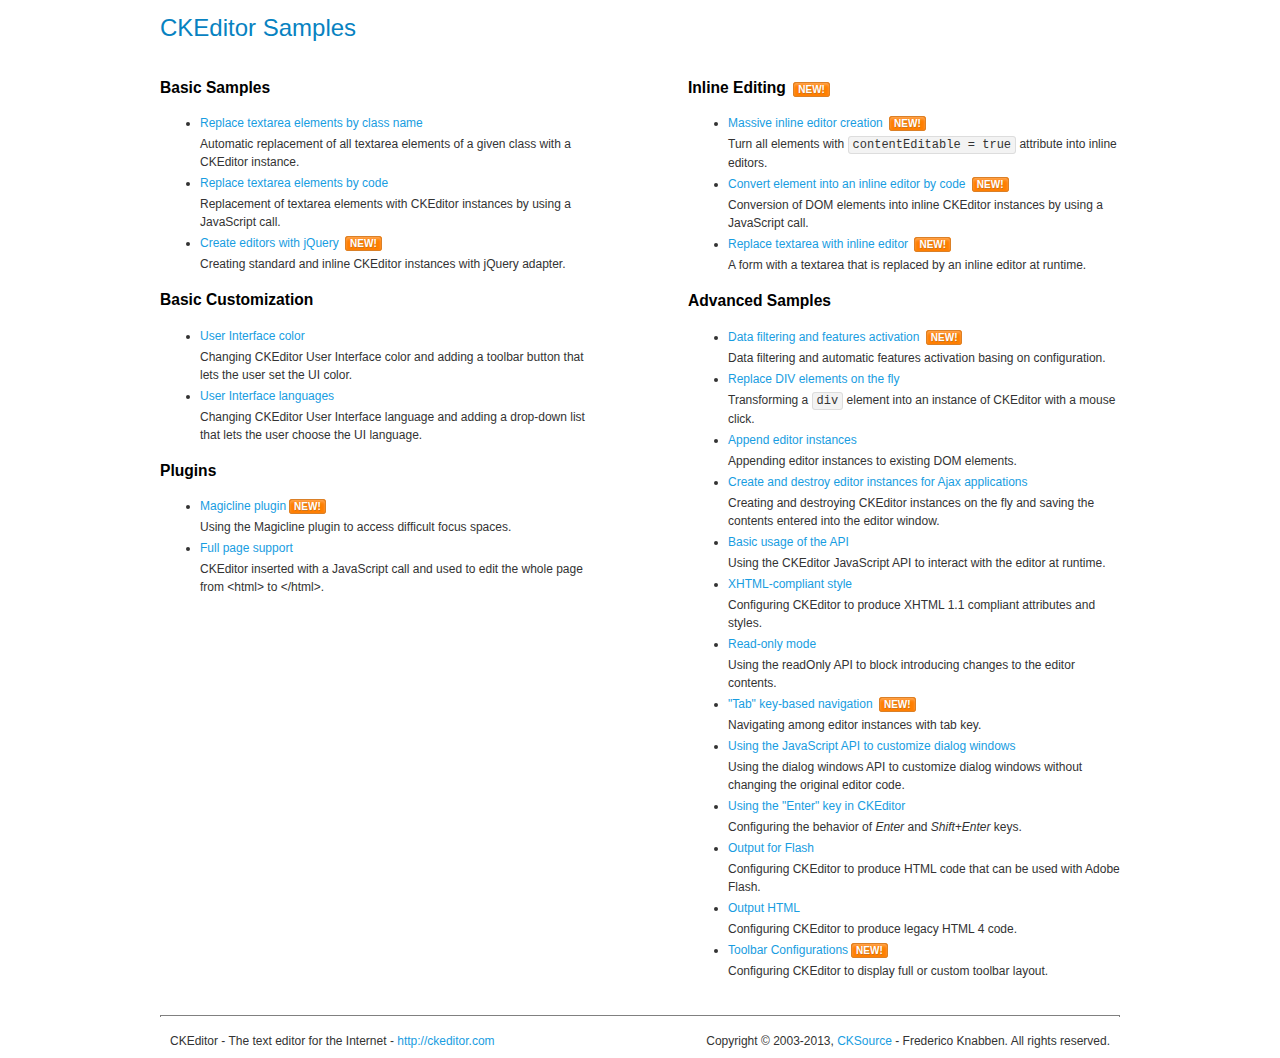
<file: assets/ckeditor/samples/index.html>
<!DOCTYPE html>
<!--
Copyright (c) 2003-2013, CKSource - Frederico Knabben. All rights reserved.
For licensing, see LICENSE.md or http://ckeditor.com/license
-->
<html>
<head>
	<title>CKEditor Samples</title>
	<meta charset="utf-8">
	<link rel="stylesheet" href="sample.css">
</head>
<body>
	<h1 class="samples">
		CKEditor Samples
	</h1>
	<div class="twoColumns">
		<div class="twoColumnsLeft">
			<h2 class="samples">
				Basic Samples
			</h2>
			<dl class="samples">
				<dt><a class="samples" href="replacebyclass.html">Replace textarea elements by class name</a></dt>
				<dd>Automatic replacement of all textarea elements of a given class with a CKEditor instance.</dd>

				<dt><a class="samples" href="replacebycode.html">Replace textarea elements by code</a></dt>
				<dd>Replacement of textarea elements with CKEditor instances by using a JavaScript call.</dd>

				<dt><a class="samples" href="jquery.html">Create editors with jQuery</a> <span class="new">New!</span></dt>
				<dd>Creating standard and inline CKEditor instances with jQuery adapter.</dd>
			</dl>

			<h2 class="samples">
				Basic Customization
			</h2>
			<dl class="samples">
				<dt><a class="samples" href="uicolor.html">User Interface color</a></dt>
				<dd>Changing CKEditor User Interface color and adding a toolbar button that lets the user set the UI color.</dd>

				<dt><a class="samples" href="uilanguages.html">User Interface languages</a></dt>
				<dd>Changing CKEditor User Interface language and adding a drop-down list that lets the user choose the UI language.</dd>
			</dl>


			<h2 class="samples">Plugins</h2>
<dl class="samples">
<dt><a class="samples" href="plugins/magicline/magicline.html">Magicline plugin</a><span class="new">New!</span></dt>
<dd>Using the Magicline plugin to access difficult focus spaces.</dd>

<dt><a class="samples" href="plugins/wysiwygarea/fullpage.html">Full page support</a></dt>
<dd>CKEditor inserted with a JavaScript call and used to edit the whole page from &lt;html&gt; to &lt;/html&gt;.</dd>
</dl>
		</div>
		<div class="twoColumnsRight">
			<h2 class="samples">
				Inline Editing <span class="new">New!</span>
			</h2>
			<dl class="samples">
				<dt><a class="samples" href="inlineall.html">Massive inline editor creation</a> <span class="new">New!</span></dt>
				<dd>Turn all elements with <code>contentEditable = true</code> attribute into inline editors.</dd>

				<dt><a class="samples" href="inlinebycode.html">Convert element into an inline editor by code</a> <span class="new">New!</span></dt>
				<dd>Conversion of DOM elements into inline CKEditor instances by using a JavaScript call.</dd>

				<dt><a class="samples" href="inlinetextarea.html">Replace textarea with inline editor</a> <span class="new">New!</span></dt>
				<dd>A form with a textarea that is replaced by an inline editor at runtime.</dd>

				
			</dl>

			<h2 class="samples">
				Advanced Samples
			</h2>
			<dl class="samples">
				<dt><a class="samples" href="datafiltering.html">Data filtering and features activation</a> <span class="new">New!</span></dt>
				<dd>Data filtering and automatic features activation basing on configuration.</dd>

				<dt><a class="samples" href="divreplace.html">Replace DIV elements on the fly</a></dt>
				<dd>Transforming a <code>div</code> element into an instance of CKEditor with a mouse click.</dd>

				<dt><a class="samples" href="appendto.html">Append editor instances</a></dt>
				<dd>Appending editor instances to existing DOM elements.</dd>

				<dt><a class="samples" href="ajax.html">Create and destroy editor instances for Ajax applications</a></dt>
				<dd>Creating and destroying CKEditor instances on the fly and saving the contents entered into the editor window.</dd>

				<dt><a class="samples" href="api.html">Basic usage of the API</a></dt>
				<dd>Using the CKEditor JavaScript API to interact with the editor at runtime.</dd>

				<dt><a class="samples" href="xhtmlstyle.html">XHTML-compliant style</a></dt>
				<dd>Configuring CKEditor to produce XHTML 1.1 compliant attributes and styles.</dd>

				<dt><a class="samples" href="readonly.html">Read-only mode</a></dt>
				<dd>Using the readOnly API to block introducing changes to the editor contents.</dd>

				<dt><a class="samples" href="tabindex.html">"Tab" key-based navigation</a> <span class="new">New!</span></dt>
				<dd>Navigating among editor instances with tab key.</dd>


				
<dt><a class="samples" href="plugins/dialog/dialog.html">Using the JavaScript API to customize dialog windows</a></dt>
<dd>Using the dialog windows API to customize dialog windows without changing the original editor code.</dd>

<dt><a class="samples" href="plugins/enterkey/enterkey.html">Using the &quot;Enter&quot; key in CKEditor</a></dt>
<dd>Configuring the behavior of <em>Enter</em> and <em>Shift+Enter</em> keys.</dd>

<dt><a class="samples" href="plugins/htmlwriter/outputforflash.html">Output for Flash</a></dt>
<dd>Configuring CKEditor to produce HTML code that can be used with Adobe Flash.</dd>

<dt><a class="samples" href="plugins/htmlwriter/outputhtml.html">Output HTML</a></dt>
<dd>Configuring CKEditor to produce legacy HTML 4 code.</dd>

<dt><a class="samples" href="plugins/toolbar/toolbar.html">Toolbar Configurations</a><span class="new">New!</span></dt>
<dd>Configuring CKEditor to display full or custom toolbar layout.</dd>

			</dl>
		</div>
	</div>
	<div id="footer">
		<hr>
		<p>
			CKEditor - The text editor for the Internet - <a class="samples" href="http://ckeditor.com/">http://ckeditor.com</a>
		</p>
		<p id="copy">
			Copyright &copy; 2003-2013, <a class="samples" href="http://cksource.com/">CKSource</a> - Frederico Knabben. All rights reserved.
		</p>
	</div>
</body>
</html>
</file>
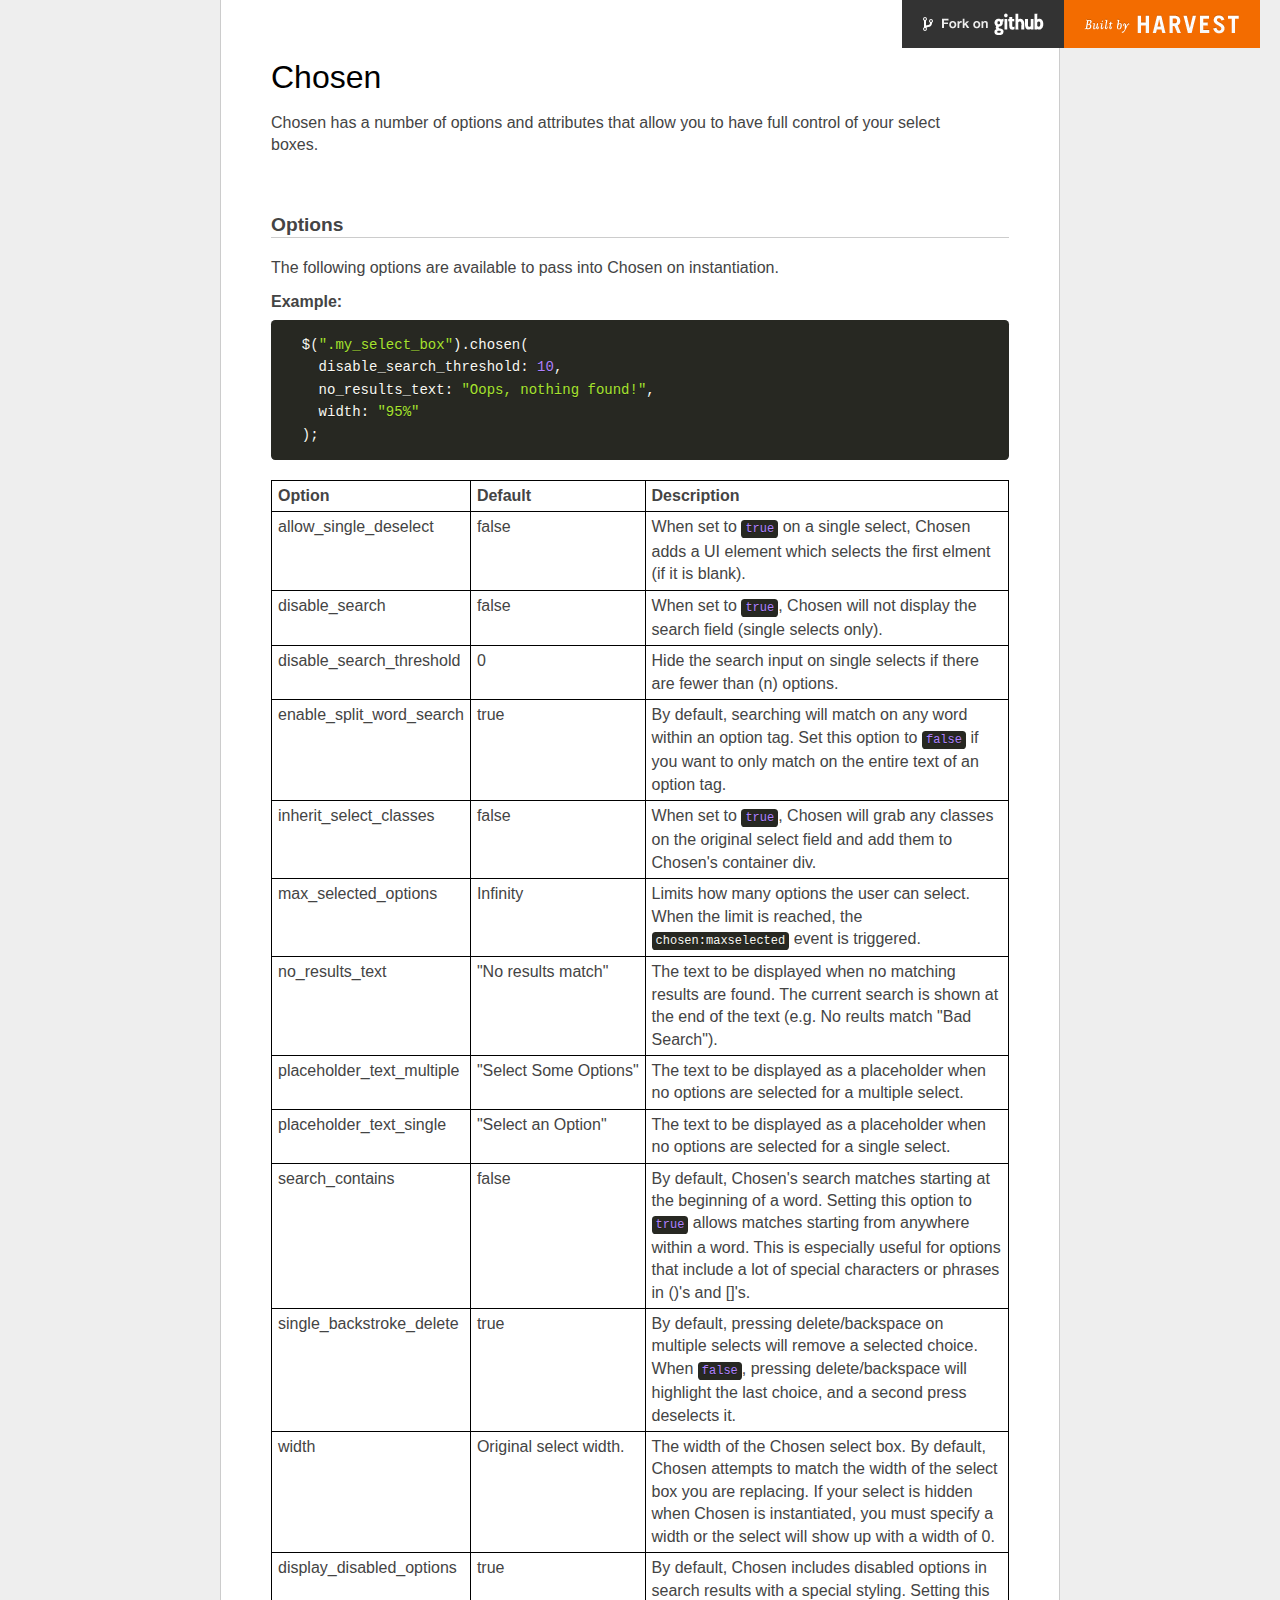
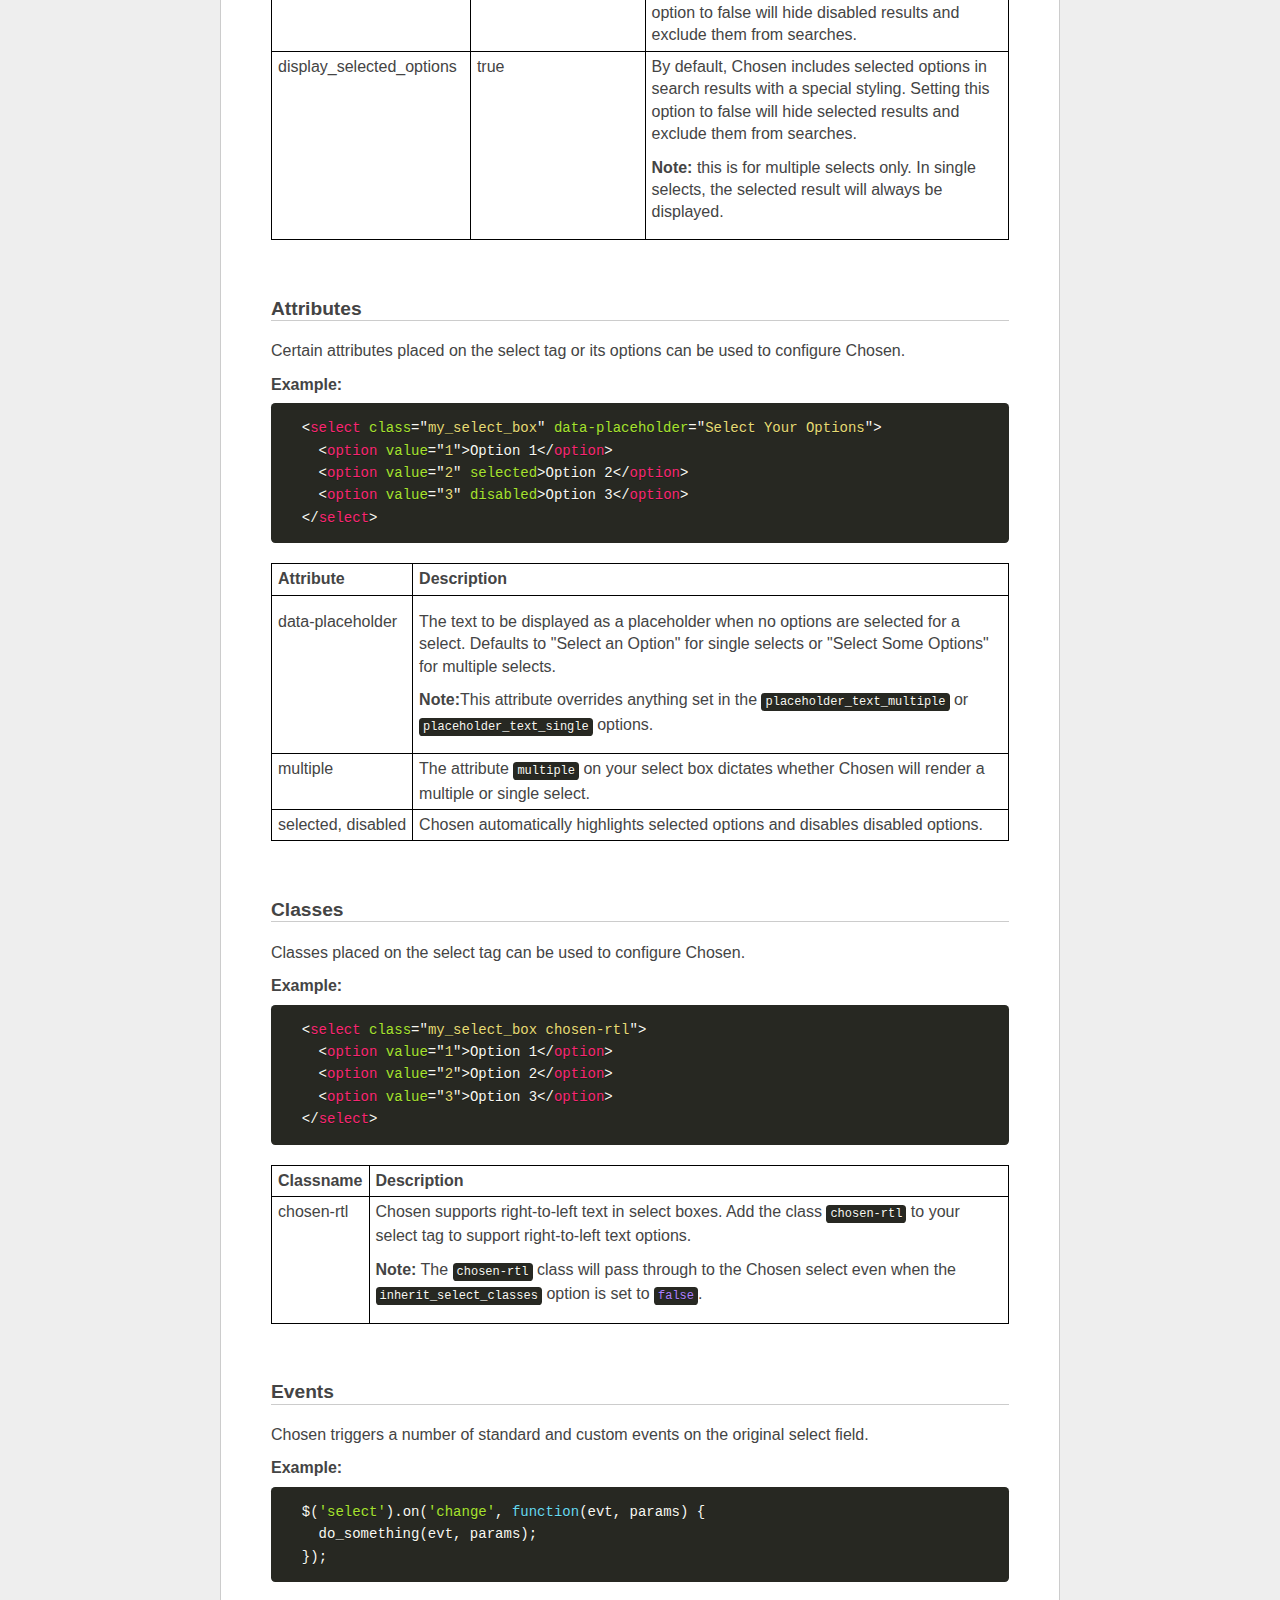
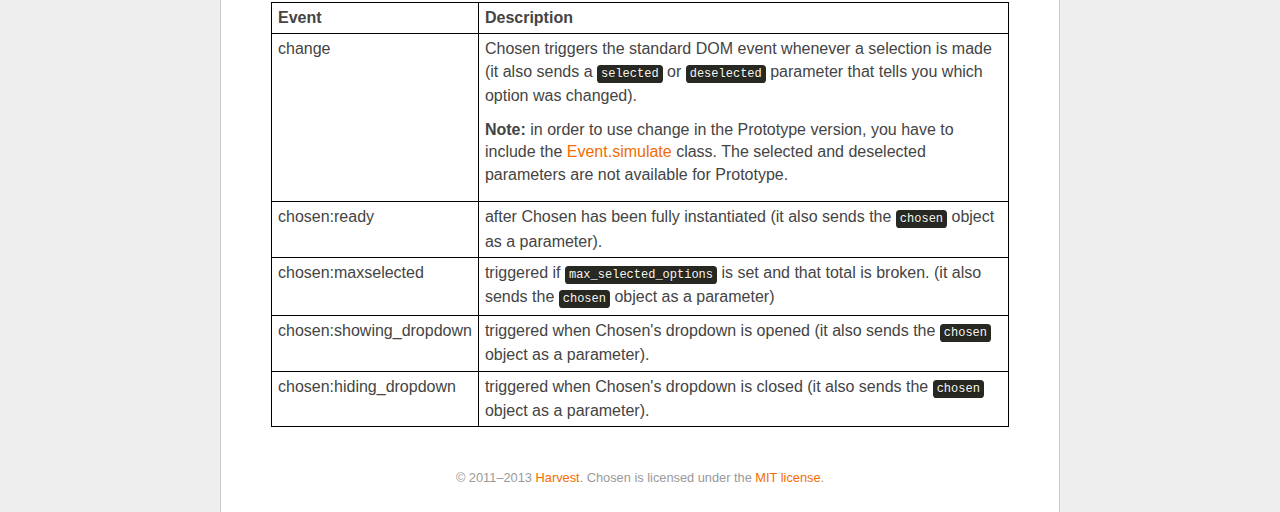
<file: assets/chosen_v1.0.0/options.html>
<!doctype html>
<html lang="en">
<head>
  <meta charset="utf-8">
  <title>Chosen: A jQuery Plugin by Harvest to Tame Unwieldy Select Boxes</title>
  <link rel="stylesheet" href="docsupport/style.css">
  <link rel="stylesheet" href="docsupport/prism.css">
  <link rel="stylesheet" href="chosen.css">
  <style type="text/css" media="all">
    /* fix rtl for demo */
    .chosen-rtl .chosen-drop { left: -9000px; }
  </style>
</head>
<body>
  <div id="container">
    <div id="content">
      <header>
        <h1>Chosen</h1>
      </header>
      <p>Chosen has a number of options and attributes that allow you to have full control of your select boxes.</p>

      <h2><a name="options" class="anchor" href="#options">Options</a></h2>
      <p>The following options are available to pass into Chosen on instantiation.</p>

      <h3>Example:</h3>
<pre>
  <code class="language-javascript">$(".my_select_box").chosen(
    disable_search_threshold: 10,
    no_results_text: "Oops, nothing found!",
    width: "95%"
  );</code>
</pre>

      <table class="docs-table">
        <tr>
          <th>Option</th><th>Default</th><th>Description</th>
        </tr>
        <tr>
          <td>allow_single_deselect</td>
          <td>false</td>
          <td>When set to <code class="language-javascript">true</code> on a single select, Chosen adds a UI element which selects the first elment (if it is blank).</td>
        </tr>
        <tr>
          <td>disable_search</td>
          <td>false</td>
          <td>When set to <code class="language-javascript">true</code>, Chosen will not display the search field (single selects only).</td>
        </tr>
        <tr>
          <td>disable_search_threshold</td>
          <td>0</td>
          <td>Hide the search input on single selects if there are fewer than (n) options.</td>
        </tr>
        <tr>
          <td>enable_split_word_search</td>
          <td>true</td>
          <td>By default, searching will match on any word within an option tag. Set this option to <code class="language-javascript">false</code> if you want to only match on the entire text of an option tag.</td>
        </tr>
        <tr>
          <td>inherit_select_classes</td>
          <td>false</td>
          <td>When set to <code class="language-javascript">true</code>, Chosen will grab any classes on the original select field and add them to Chosen's container div.</td>
        </tr>
        <tr>
        <tr>
          <td>max_selected_options</td>
          <td>Infinity</td>
          <td>Limits how many options the user can select. When the limit is reached, the <code class="language-javascript">chosen:maxselected</code> event is triggered.</td>
        </tr>
        <tr>
          <td>no_results_text</td>
          <td>"No results match"</td>
          <td>The text to be displayed when no matching results are found. The current search is shown at the end of the text (e.g. 
           No reults match "Bad Search").</td>
        </tr>
        <tr>
          <td>placeholder_text_multiple</td>
          <td>"Select Some Options"</td>
          <td>The text to be displayed as a placeholder when no options are selected for a multiple select.</td>
        </tr>
        </tr>
          <td>placeholder_text_single</td>
          <td>"Select an Option"</td>
          <td>The text to be displayed as a placeholder when no options are selected for a single select.</td>
        </tr>
        <tr>
          <td>search_contains</td>
          <td>false</td>
          <td>By default, Chosen's search matches starting at the beginning of a word. Setting this option to <code class="language-javascript">true</code> allows matches starting from anywhere within a word. This is especially useful for options that include a lot of special characters or phrases in ()'s and []'s.</td>
        </tr>
        <tr>
          <td>single_backstroke_delete</td>
          <td>true</td>
          <td>By default, pressing delete/backspace on multiple selects will remove a selected choice. When <code class="language-javascript">false</code>, pressing delete/backspace will highlight the last choice, and a second press deselects it.</td>
        </tr>
        <tr>
          <td>width</td>
          <td>Original select width.</td>
          <td>The width of the Chosen select box. By default, Chosen attempts to match the width of the select box you are replacing. If your select is hidden when Chosen is instantiated, you must specify a width or the select will show up with a width of 0.</td>
        </tr>
        <tr>
          <td>display_disabled_options</td>
          <td>true</td>
          <td>By default, Chosen includes disabled options in search results with a special styling. Setting this option to false will hide disabled results and exclude them from searches.</td>
        </tr>
        <tr>
          <td>display_selected_options</td>
          <td>true</td>
          <td>
            <p>By default, Chosen includes selected options in search results with a special styling. Setting this option to false will hide selected results and exclude them from searches.</p>
            <p><strong>Note:</strong> this is for multiple selects only. In single selects, the selected result will always be displayed.</p>
          </td>
        </tr>
      </table>

      <h2><a name="attributes" class="anchor" href="#attributes">Attributes</a></h2>
      <p>Certain attributes placed on the select tag or its options can be used to configure Chosen.</p>

      <h3>Example:</h3>

<pre>
  <code class="language-markup">&lt;select class="my_select_box" data-placeholder="Select Your Options"&gt;
    &lt;option value="1"&gt;Option 1&lt;/option&gt;
    &lt;option value="2" selected&gt;Option 2&lt;/option&gt;
    &lt;option value="3" disabled&gt;Option 3&lt;/option&gt;
  &lt;/select&gt;</code>
</pre>

      <table class="docs-table">
        <tr>
          <th>Attribute</th><th>Description</th>
        </tr>
        <tr>
          <td>data-placeholder</td>
          <td>
            </p>The text to be displayed as a placeholder when no options are selected for a select. Defaults to "Select an Option" for single selects or "Select Some Options" for multiple selects.</p>
            <p><strong>Note:</strong>This attribute overrides anything set in the <code class="language-javascript">placeholder_text_multiple</code> or <code class="language-javascript">placeholder_text_single</code> options.</p>
          </td>
        </tr>
        <tr>
          <td>multiple</td>
          <td>The attribute <code class="language-html">multiple</code> on your select box dictates whether Chosen will render a multiple or single select.</td>
        </tr>
        <tr>
          <td>selected, disabled</td>
          <td>Chosen automatically highlights selected options and disables disabled options.</td>
        </tr>
      </table>

      <h2><a name="classes" class="anchor" href="#classes">Classes</a></h2>
      <p>Classes placed on the select tag can be used to configure Chosen.</p>

      <h3>Example:</h3>

<pre>
  <code class="language-markup">&lt;select class="my_select_box chosen-rtl"&gt;
    &lt;option value="1"&gt;Option 1&lt;/option&gt;
    &lt;option value="2"&gt;Option 2&lt;/option&gt;
    &lt;option value="3"&gt;Option 3&lt;/option&gt;
  &lt;/select&gt;</code>
</pre>

      <table class="docs-table">
        <tr>
          <th>Classname</th>
          <th>Description</th>
        <tr>
          <td>chosen-rtl</td>
          <td>
            <p>Chosen supports right-to-left text in select boxes. Add the class <code class="language-html">chosen-rtl</code> to your select tag to support right-to-left text options.</p>
            <p><strong>Note:</strong> The <code class="language-html">chosen-rtl</code> class will pass through to the Chosen select even when the <code class="language-javascript">inherit_select_classes</code> option is set to <code class="language-javascript">false</code>.</p>
          </td>
        <tr>
      </table>

      <h2><a name="events" class="anchor" href="#events">Events</a></h2>
      <p>Chosen triggers a number of standard and custom events on the original select field.</p>

      <h3>Example:</h3>

<pre>
  <code class="language-javascript">$('select').on('change', function(evt, params) {
    do_something(evt, params);
  });</code>
</pre>

      <table class="docs-table">
        <tr>
          <th>Event</th><th>Description</th>
        </tr>
        <tr>
          <td>change</td>
          <td>
            <p>Chosen triggers the standard DOM event whenever a selection is made (it also sends a <code class="language-javascript">selected</code> or <code class="language-javascript">deselected</code> parameter that tells you which option was changed).</p>
            <p><strong>Note:</strong> in order to use change in the Prototype version, you have to include the <a href="https://github.com/kangax/protolicious/blob/5b56fdafcd7d7662c9d648534225039b2e78e371/event.simulate.js">Event.simulate</a> class. The selected and deselected parameters are not available for Prototype.</p>
          </td>
        </tr>
        <tr>
          <td>chosen:ready</td>
          <td>after Chosen has been fully instantiated (it also sends the <code class="language-javascript">chosen</code> object as a parameter).</td>
        </tr>
        <tr>
          <td>chosen:maxselected</td>
          <td>triggered if <code class="language-javascript">max_selected_options</code> is set and that total is broken. (it also sends the <code class="language-javascript">chosen</code> object as a parameter)</td>
        </tr>
        <tr>
          <td>chosen:showing_dropdown</td>
          <td>triggered when Chosen's dropdown is opened (it also sends the <code class="language-javascript">chosen</code> object as a parameter).</td>
        </tr>
        <tr>
          <td>chosen:hiding_dropdown</td>
          <td>triggered when Chosen's dropdown is closed (it also sends the <code class="language-javascript">chosen</code> object as a parameter).</td>
        </tr>
      </table>

      <footer>
        &copy; 2011&ndash;2013 <a href="http://www.getharvest.com/">Harvest</a>. Chosen is licensed under the <a href="https://github.com/harvesthq/chosen/blob/master/LICENSE.md">MIT license</a>.
      </footer>

    </div>
  </div>
  <div class="oss-bar">
    <ul>
      <li><a class="fork" href="https://github.com/harvesthq/chosen">Fork on Github</a></li>
      <li><a class="harvest" href="http://www.getharvest.com/">Built by Harvest</a></li>
    </ul>
  </div>
  <script src="docsupport/prism.js" type="text/javascript" charset="utf-8"></script>
</body>
</html>
</file>
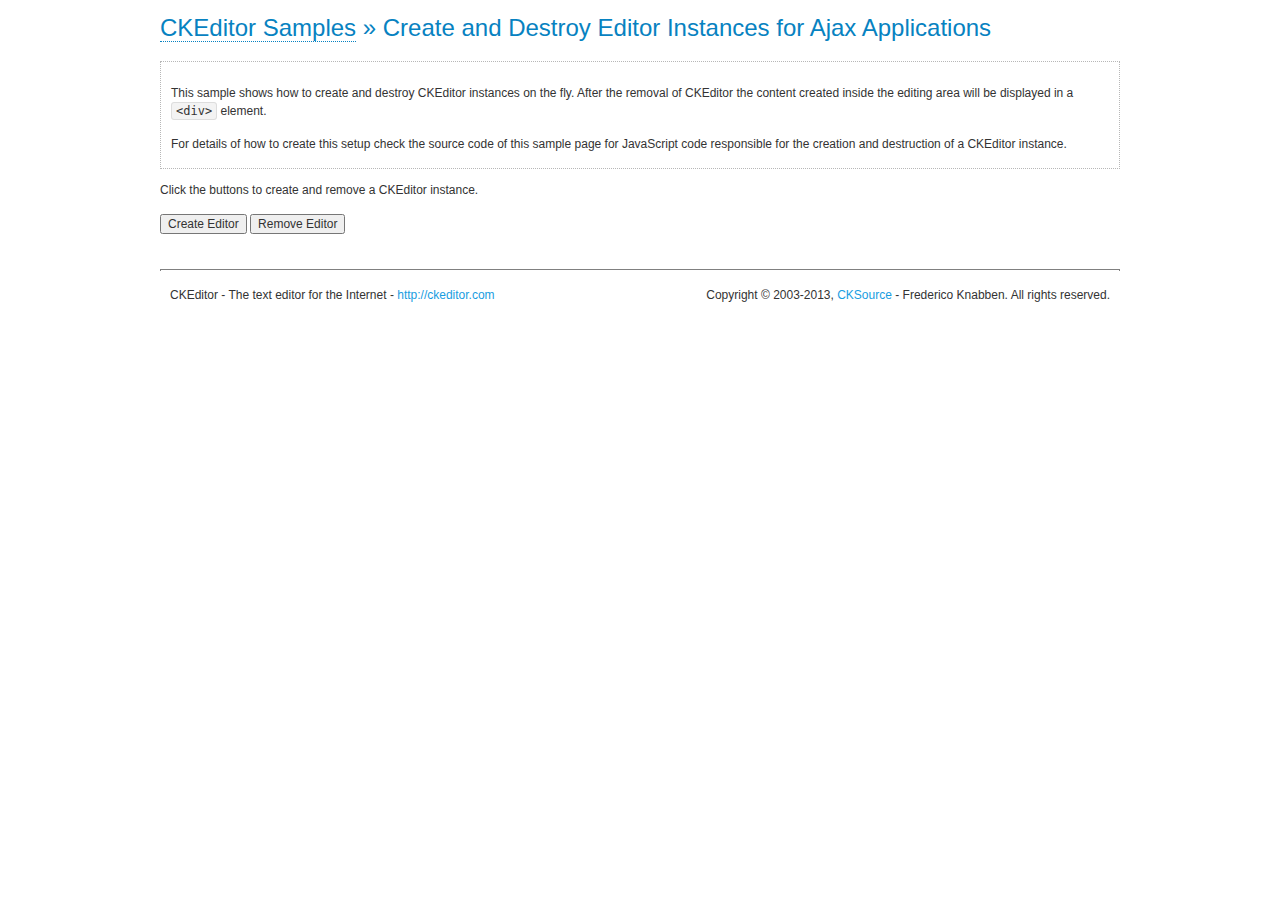
<file: assets/ckeditor/samples/ajax.html>
<!DOCTYPE html>
<!--
Copyright (c) 2003-2013, CKSource - Frederico Knabben. All rights reserved.
For licensing, see LICENSE.md or http://ckeditor.com/license
-->
<html>
<head>
	<title>Ajax &mdash; CKEditor Sample</title>
	<meta charset="utf-8">
	<script src="../ckeditor.js"></script>
	<link rel="stylesheet" href="sample.css">
	<script>

		var editor, html = '';

		function createEditor() {
			if ( editor )
				return;

			// Create a new editor inside the <div id="editor">, setting its value to html
			var config = {};
			editor = CKEDITOR.appendTo( 'editor', config, html );
		}

		function removeEditor() {
			if ( !editor )
				return;

			// Retrieve the editor contents. In an Ajax application, this data would be
			// sent to the server or used in any other way.
			document.getElementById( 'editorcontents' ).innerHTML = html = editor.getData();
			document.getElementById( 'contents' ).style.display = '';

			// Destroy the editor.
			editor.destroy();
			editor = null;
		}

	</script>
</head>
<body>
	<h1 class="samples">
		<a href="index.html">CKEditor Samples</a> &raquo; Create and Destroy Editor Instances for Ajax Applications
	</h1>
	<div class="description">
		<p>
			This sample shows how to create and destroy CKEditor instances on the fly. After the removal of CKEditor the content created inside the editing
			area will be displayed in a <code>&lt;div&gt;</code> element.
		</p>
		<p>
			For details of how to create this setup check the source code of this sample page
			for JavaScript code responsible for the creation and destruction of a CKEditor instance.
		</p>
	</div>
	<p>Click the buttons to create and remove a CKEditor instance.</p>
	<p>
		<input onclick="createEditor();" type="button" value="Create Editor">
		<input onclick="removeEditor();" type="button" value="Remove Editor">
	</p>
	<!-- This div will hold the editor. -->
	<div id="editor">
	</div>
	<div id="contents" style="display: none">
		<p>
			Edited Contents:
		</p>
		<!-- This div will be used to display the editor contents. -->
		<div id="editorcontents">
		</div>
	</div>
	<div id="footer">
		<hr>
		<p>
			CKEditor - The text editor for the Internet - <a class="samples" href="http://ckeditor.com/">http://ckeditor.com</a>
		</p>
		<p id="copy">
			Copyright &copy; 2003-2013, <a class="samples" href="http://cksource.com/">CKSource</a> - Frederico
			Knabben. All rights reserved.
		</p>
	</div>
</body>
</html>
</file>
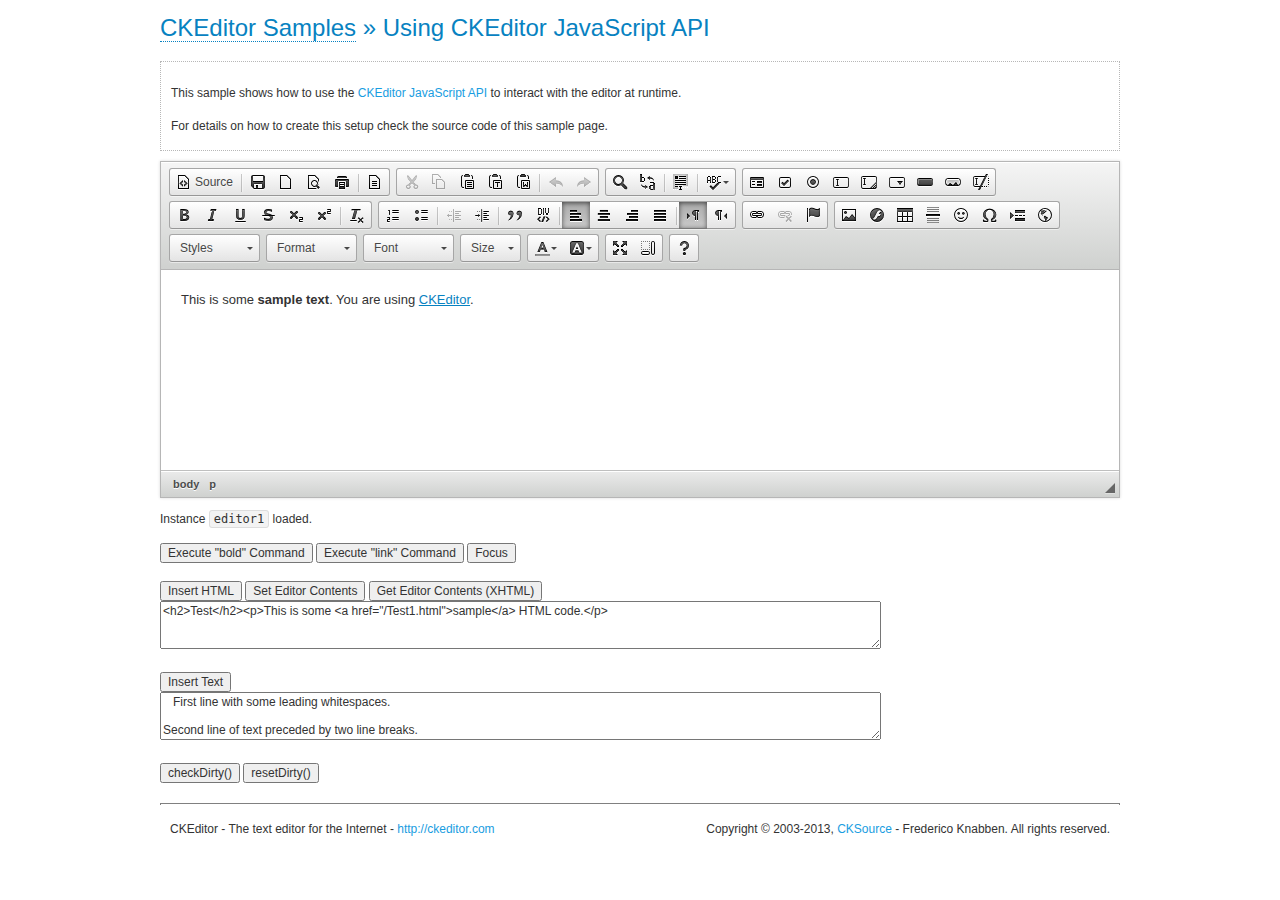
<file: assets/ckeditor/samples/api.html>
<!DOCTYPE html>
<!--
Copyright (c) 2003-2013, CKSource - Frederico Knabben. All rights reserved.
For licensing, see LICENSE.md or http://ckeditor.com/license
-->
<html>
<head>
	<meta charset="utf-8">
	<title>API Usage &mdash; CKEditor Sample</title>
	<script src="../ckeditor.js"></script>
	<link href="sample.css" rel="stylesheet">
	<script>

// The instanceReady event is fired, when an instance of CKEditor has finished
// its initialization.
CKEDITOR.on( 'instanceReady', function( ev ) {
	// Show the editor name and description in the browser status bar.
	document.getElementById( 'eMessage' ).innerHTML = 'Instance <code>' + ev.editor.name + '<\/code> loaded.';

	// Show this sample buttons.
	document.getElementById( 'eButtons' ).style.display = 'block';
});

function InsertHTML() {
	// Get the editor instance that we want to interact with.
	var editor = CKEDITOR.instances.editor1;
	var value = document.getElementById( 'htmlArea' ).value;

	// Check the active editing mode.
	if ( editor.mode == 'wysiwyg' )
	{
		// Insert HTML code.
		// http://docs.ckeditor.com/#!/api/CKEDITOR.editor-method-insertHtml
		editor.insertHtml( value );
	}
	else
		alert( 'You must be in WYSIWYG mode!' );
}

function InsertText() {
	// Get the editor instance that we want to interact with.
	var editor = CKEDITOR.instances.editor1;
	var value = document.getElementById( 'txtArea' ).value;

	// Check the active editing mode.
	if ( editor.mode == 'wysiwyg' )
	{
		// Insert as plain text.
		// http://docs.ckeditor.com/#!/api/CKEDITOR.editor-method-insertText
		editor.insertText( value );
	}
	else
		alert( 'You must be in WYSIWYG mode!' );
}

function SetContents() {
	// Get the editor instance that we want to interact with.
	var editor = CKEDITOR.instances.editor1;
	var value = document.getElementById( 'htmlArea' ).value;

	// Set editor contents (replace current contents).
	// http://docs.ckeditor.com/#!/api/CKEDITOR.editor-method-setData
	editor.setData( value );
}

function GetContents() {
	// Get the editor instance that you want to interact with.
	var editor = CKEDITOR.instances.editor1;

	// Get editor contents
	// http://docs.ckeditor.com/#!/api/CKEDITOR.editor-method-getData
	alert( editor.getData() );
}

function ExecuteCommand( commandName ) {
	// Get the editor instance that we want to interact with.
	var editor = CKEDITOR.instances.editor1;

	// Check the active editing mode.
	if ( editor.mode == 'wysiwyg' )
	{
		// Execute the command.
		// http://docs.ckeditor.com/#!/api/CKEDITOR.editor-method-execCommand
		editor.execCommand( commandName );
	}
	else
		alert( 'You must be in WYSIWYG mode!' );
}

function CheckDirty() {
	// Get the editor instance that we want to interact with.
	var editor = CKEDITOR.instances.editor1;
	// Checks whether the current editor contents present changes when compared
	// to the contents loaded into the editor at startup
	// http://docs.ckeditor.com/#!/api/CKEDITOR.editor-method-checkDirty
	alert( editor.checkDirty() );
}

function ResetDirty() {
	// Get the editor instance that we want to interact with.
	var editor = CKEDITOR.instances.editor1;
	// Resets the "dirty state" of the editor (see CheckDirty())
	// http://docs.ckeditor.com/#!/api/CKEDITOR.editor-method-resetDirty
	editor.resetDirty();
	alert( 'The "IsDirty" status has been reset' );
}

function Focus() {
	CKEDITOR.instances.editor1.focus();
}

function onFocus() {
	document.getElementById( 'eMessage' ).innerHTML = '<b>' + this.name + ' is focused </b>';
}

function onBlur() {
	document.getElementById( 'eMessage' ).innerHTML = this.name + ' lost focus';
}

	</script>

</head>
<body>
	<h1 class="samples">
		<a href="index.html">CKEditor Samples</a> &raquo; Using CKEditor JavaScript API
	</h1>
	<div class="description">
	<p>
		This sample shows how to use the
		<a class="samples" href="http://docs.ckeditor.com/#!/api/CKEDITOR.editor">CKEditor JavaScript API</a>
		to interact with the editor at runtime.
	</p>
	<p>
		For details on how to create this setup check the source code of this sample page.
	</p>
	</div>

	<!-- This <div> holds alert messages to be display in the sample page. -->
	<div id="alerts">
		<noscript>
			<p>
				<strong>CKEditor requires JavaScript to run</strong>. In a browser with no JavaScript
				support, like yours, you should still see the contents (HTML data) and you should
				be able to edit it normally, without a rich editor interface.
			</p>
		</noscript>
	</div>
	<form action="../../../samples/sample_posteddata.php" method="post">
		<textarea cols="100" id="editor1" name="editor1" rows="10">&lt;p&gt;This is some &lt;strong&gt;sample text&lt;/strong&gt;. You are using &lt;a href="http://ckeditor.com/"&gt;CKEditor&lt;/a&gt;.&lt;/p&gt;</textarea>

		<script>
			// Replace the <textarea id="editor1"> with an CKEditor instance.
			CKEDITOR.replace( 'editor1', {
				on: {
					focus: onFocus,
					blur: onBlur,

					// Check for availability of corresponding plugins.
					pluginsLoaded: function( evt ) {
						var doc = CKEDITOR.document, ed = evt.editor;
						if ( !ed.getCommand( 'bold' ) )
							doc.getById( 'exec-bold' ).hide();
						if ( !ed.getCommand( 'link' ) )
							doc.getById( 'exec-link' ).hide();
					}
				}
			});
		</script>

		<p id="eMessage">
		</p>

		<div id="eButtons" style="display: none">
			<input id="exec-bold" onclick="ExecuteCommand('bold');" type="button" value="Execute &quot;bold&quot; Command">
			<input id="exec-link" onclick="ExecuteCommand('link');" type="button" value="Execute &quot;link&quot; Command">
			<input onclick="Focus();" type="button" value="Focus">
			<br><br>
			<input onclick="InsertHTML();" type="button" value="Insert HTML">
			<input onclick="SetContents();" type="button" value="Set Editor Contents">
			<input onclick="GetContents();" type="button" value="Get Editor Contents (XHTML)">
			<br>
			<textarea cols="100" id="htmlArea" rows="3">&lt;h2&gt;Test&lt;/h2&gt;&lt;p&gt;This is some &lt;a href="/Test1.html"&gt;sample&lt;/a&gt; HTML code.&lt;/p&gt;</textarea>
			<br>
			<br>
			<input onclick="InsertText();" type="button" value="Insert Text">
			<br>
			<textarea cols="100" id="txtArea" rows="3">   First line with some leading whitespaces.

Second line of text preceded by two line breaks.</textarea>
			<br>
			<br>
			<input onclick="CheckDirty();" type="button" value="checkDirty()">
			<input onclick="ResetDirty();" type="button" value="resetDirty()">
		</div>
	</form>
	<div id="footer">
		<hr>
		<p>
			CKEditor - The text editor for the Internet - <a class="samples" href="http://ckeditor.com/">http://ckeditor.com</a>
		</p>
		<p id="copy">
			Copyright &copy; 2003-2013, <a class="samples" href="http://cksource.com/">CKSource</a> - Frederico
			Knabben. All rights reserved.
		</p>
	</div>
</body>
</html>
</file>
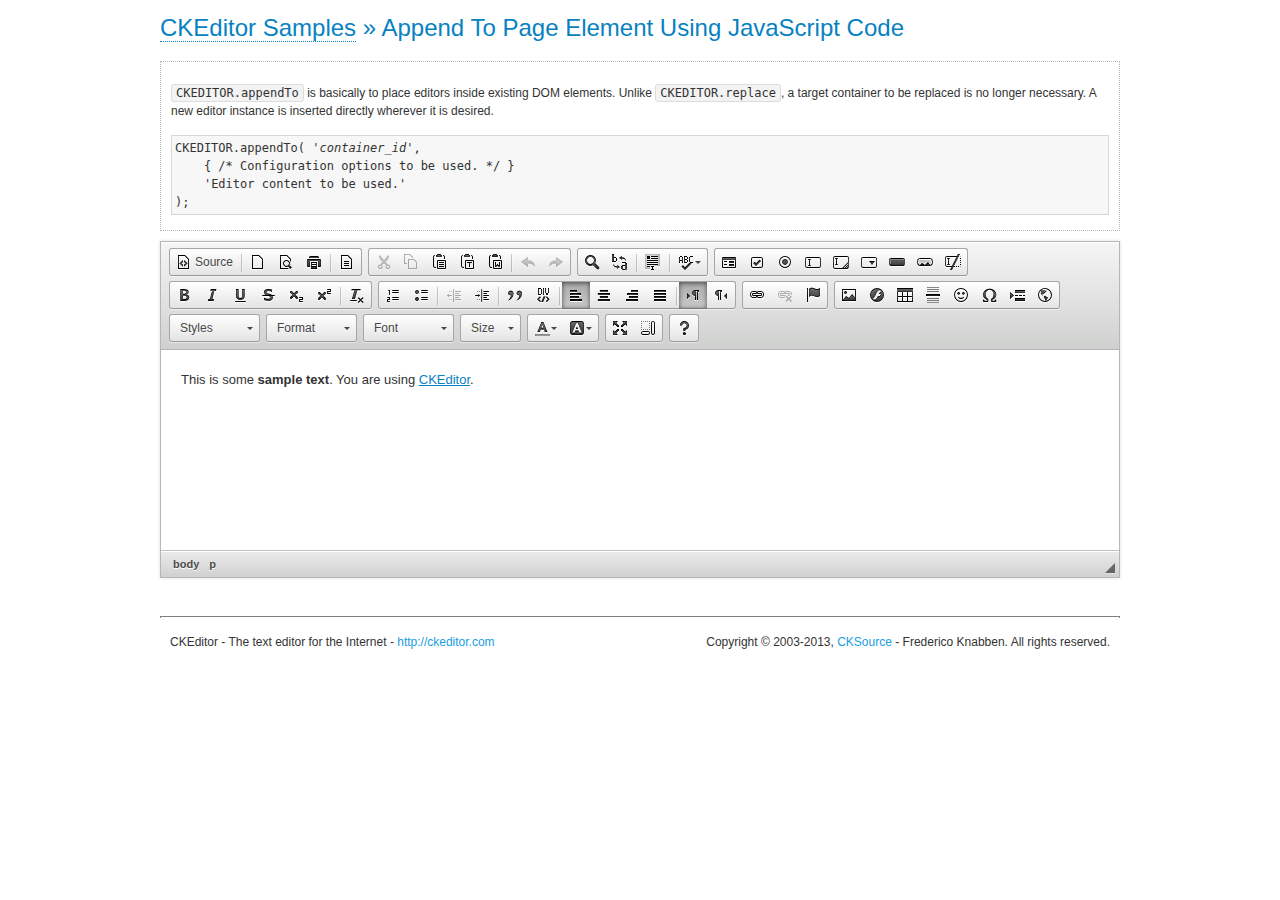
<file: assets/ckeditor/samples/appendto.html>
<!DOCTYPE html>
<!--
Copyright (c) 2003-2013, CKSource - Frederico Knabben. All rights reserved.
For licensing, see LICENSE.md or http://ckeditor.com/license
-->
<html>
<head>
	<title>CKEDITOR.appendTo &mdash; CKEditor Sample</title>
	<meta charset="utf-8">
	<script src="../ckeditor.js"></script>
	<link rel="stylesheet" href="sample.css">
</head>
<body>
	<h1 class="samples">
		<a href="index.html">CKEditor Samples</a> &raquo; Append To Page Element Using JavaScript Code
	</h1>
	<div id="section1">
		<div class="description">
			<p>
				<code>CKEDITOR.appendTo</code> is basically to place editors
				inside existing DOM elements. Unlike <code>CKEDITOR.replace</code>,
				a target container to be replaced is no longer necessary. A new editor
				instance is inserted directly wherever it is desired.
			</p>
<pre class="samples">CKEDITOR.appendTo( '<em>container_id</em>',
	{ /* Configuration options to be used. */ }
	'Editor content to be used.'
);</pre>
		</div>
		<script>

			// This call can be placed at any point after the
			// <textarea>, or inside a <head><script> in a
			// window.onload event handler.

			// Replace the <textarea id="editor"> with an CKEditor
			// instance, using default configurations.
			CKEDITOR.appendTo( 'section1',
				null,
				'<p>This is some <strong>sample text</strong>. You are using <a href="http://ckeditor.com/">CKEditor</a>.</p>'
			);

		</script>
	</div>
	<br>
	<div id="footer">
		<hr>
		<p>
			CKEditor - The text editor for the Internet - <a class="samples" href="http://ckeditor.com/">http://ckeditor.com</a>
		</p>
		<p id="copy">
			Copyright &copy; 2003-2013, <a class="samples" href="http://cksource.com/">CKSource</a> - Frederico
			Knabben. All rights reserved.
		</p>
	</div>
</body>
</html>
</file>
<file: assets/ckeditor/samples/sample.css>
/*
Copyright (c) 2003-2013, CKSource - Frederico Knabben. All rights reserved.
For licensing, see LICENSE.md or http://ckeditor.com/license
*/

html, body, h1, h2, h3, h4, h5, h6, div, span, blockquote, p, address, form, fieldset, img, ul, ol, dl, dt, dd, li, hr, table, td, th, strong, em, sup, sub, dfn, ins, del, q, cite, var, samp, code, kbd, tt, pre
{
	line-height: 1.5em;
}

body
{
	padding: 10px 30px;
}

input, textarea, select, option, optgroup, button, td, th
{
	font-size: 100%;
}

pre, code, kbd, samp, tt
{
	font-family: monospace,monospace;
	font-size: 1em;
}

body {
    width: 960px;
    margin: 0 auto;
}

code
{
	background: #f3f3f3;
	border: 1px solid #ddd;
	padding: 1px 4px;

	-moz-border-radius: 3px;
	-webkit-border-radius: 3px;
	border-radius: 3px;
}

abbr
{
	border-bottom: 1px dotted #555;
	cursor: pointer;
}

.new
{
	background: #FF7E00;
	border: 1px solid #DA8028;
	color: #fff;
	font-size: 10px;
	font-weight: bold;
	padding: 1px 4px;
	text-shadow: 0 1px 0 #C97626;
	text-transform: uppercase;
	margin: 0 0 0 3px;

	-moz-border-radius: 3px;
	-webkit-border-radius: 3px;
	border-radius: 3px;

	-moz-box-shadow: 0 2px 3px 0 #FFA54E inset;
	-webkit-box-shadow: 0 2px 3px 0 #FFA54E inset;
	box-shadow: 0 2px 3px 0 #FFA54E inset;
}

h1.samples
{
	color: #0782C1;
	font-size: 200%;
	font-weight: normal;
	margin: 0;
	padding: 0;
}

h1.samples a
{
	color: #0782C1;
	text-decoration: none;
	border-bottom: 1px dotted #0782C1;
}

.samples a:hover
{
	border-bottom: 1px dotted #0782C1;
}

h2.samples
{
	color: #000000;
	font-size: 130%;
	margin: 15px 0 0 0;
	padding: 0;
}

p, blockquote, address, form, pre, dl, h1.samples, h2.samples
{
	margin-bottom: 15px;
}

ul.samples
{
	margin-bottom: 15px;
}

.clear
{
	clear: both;
}

fieldset
{
	margin: 0;
	padding: 10px;
}

body, input, textarea
{
	color: #333333;
	font-family: Arial, Helvetica, sans-serif;
}

body
{
	font-size: 75%;
}

a.samples
{
	color: #189DE1;
	text-decoration: none;
}

form
{
	margin: 0;
	padding: 0;
}

pre.samples
{
	background-color: #F7F7F7;
	border: 1px solid #D7D7D7;
	overflow: auto;
	padding: 0.25em;
	white-space: pre-wrap; /* CSS 2.1 */
	word-wrap: break-word; /* IE7 */
	-moz-tab-size: 4;
	-o-tab-size: 4;
	-webkit-tab-size: 4;
	tab-size: 4;
}

#footer
{
	clear: both;
	padding-top: 10px;
}

#footer hr
{
	margin: 10px 0 15px 0;
	height: 1px;
	border: solid 1px gray;
	border-bottom: none;
}

#footer p
{
	margin: 0 10px 10px 10px;
	float: left;
}

#footer #copy
{
	float: right;
}

#outputSample
{
	width: 100%;
	table-layout: fixed;
}

#outputSample thead th
{
	color: #dddddd;
	background-color: #999999;
	padding: 4px;
	white-space: nowrap;
}

#outputSample tbody th
{
	vertical-align: top;
	text-align: left;
}

#outputSample pre
{
	margin: 0;
	padding: 0;
}

.description
{
	border: 1px dotted #B7B7B7;
	margin-bottom: 10px;
	padding: 10px 10px 0;
	overflow: hidden;
}

label
{
	display: block;
	margin-bottom: 6px;
}

/**
 *	CKEditor editables are automatically set with the "cke_editable" class
 *	plus cke_editable_(inline|themed) depending on the editor type.
 */

/* Style a bit the inline editables. */
.cke_editable.cke_editable_inline
{
	cursor: pointer;
}

/* Once an editable element gets focused, the "cke_focus" class is
   added to it, so we can style it differently. */
.cke_editable.cke_editable_inline.cke_focus
{
	box-shadow: inset 0px 0px 20px 3px #ddd, inset 0 0 1px #000;
	outline: none;
	background: #eee;
	cursor: text;
}

/* Avoid pre-formatted overflows inline editable. */
.cke_editable_inline pre
{
	white-space: pre-wrap;
	word-wrap: break-word;
}

/**
 *	Samples index styles.
 */

.twoColumns,
.twoColumnsLeft,
.twoColumnsRight
{
	overflow: hidden;
}

.twoColumnsLeft,
.twoColumnsRight
{
	width: 45%;
}

.twoColumnsLeft
{
	float: left;
}

.twoColumnsRight
{
	float: right;
}

dl.samples
{
	padding: 0 0 0 40px;
}
dl.samples > dt
{
	display: list-item;
	list-style-type: disc;
	list-style-position: outside;
	margin: 0 0 3px;
}
dl.samples > dd
{
	margin: 0 0 3px;
}
.warning
{
    color: #ff0000;
	background-color: #FFCCBA;
    border: 2px dotted #ff0000;
	padding: 15px 10px;
	margin: 10px 0;
}

/* Used on inline samples */

blockquote
{
	font-style: italic;
	font-family: Georgia, Times, "Times New Roman", serif;
	padding: 2px 0;
	border-style: solid;
	border-color: #ccc;
	border-width: 0;
}

.cke_contents_ltr blockquote
{
	padding-left: 20px;
	padding-right: 8px;
	border-left-width: 5px;
}

.cke_contents_rtl blockquote
{
	padding-left: 8px;
	padding-right: 20px;
	border-right-width: 5px;
}

img.right {
    border: 1px solid #ccc;
    float: right;
    margin-left: 15px;
    padding: 5px;
}

img.left {
    border: 1px solid #ccc;
    float: left;
    margin-right: 15px;
    padding: 5px;
}
</file>
<file: assets/chosen_v1.0.0/docsupport/prism.css>
/**
 * okaidia theme for JavaScript, CSS and HTML
 * Loosely based on Monokai textmate theme by http://www.monokai.nl/
 * @author ocodia
 */

code[class*="language-"],
pre[class*="language-"] {
	color: #f8f8f2;
	text-shadow: 0 1px rgba(0,0,0,0.3);
	font-family: Consolas, Monaco, 'Andale Mono', monospace;
	direction: ltr;
	text-align: left;
	white-space: pre;
	word-spacing: normal;
	
	-moz-tab-size: 4;
	-o-tab-size: 4;
	tab-size: 4;
	
	-webkit-hyphens: none;
	-moz-hyphens: none;
	-ms-hyphens: none;
	hyphens: none;
}

/* Code blocks */
pre[class*="language-"] {
	padding: 1em;
	margin: .5em 0;
	overflow: auto;	
	border-radius: 0.3em;
}

:not(pre) > code[class*="language-"],
pre[class*="language-"] {
	background: #272822;
}

/* Inline code */
:not(pre) > code[class*="language-"] {
	padding: .1em;
	border-radius: .3em;
}

.token.comment,
.token.prolog,
.token.doctype,
.token.cdata {
	color: slategray;
}

.token.punctuation {
	color: #f8f8f2;
}

.namespace {
	opacity: .7;
}

.token.property,
.token.tag {
	color: #f92672;
}

.token.boolean,
.token.number{
	color: #ae81ff;
}

.token.selector,
.token.attr-name,
.token.string {
	color: #a6e22e;
}


.token.operator,
.token.entity,
.token.url,
.language-css .token.string,
.style .token.string {
	color: #f8f8f2;
}

.token.atrule,
.token.attr-value
{
	color: #e6db74;
}


.token.keyword{
color: #66d9ef;
}

.token.regex,
.token.important {
	color: #fd971f;
}

.token.important {
	font-weight: bold;
}

.token.entity {
	cursor: help;
}
</file>
<file: assets/chosen_v1.0.0/chosen.css>
/* @group Base */
.chosen-container {
  position: relative;
  display: inline-block;
  vertical-align: middle;
  font-size: 13px;
  zoom: 1;
  *display: inline;
  -webkit-user-select: none;
  -moz-user-select: none;
  user-select: none;
}
.chosen-container .chosen-drop {
  position: absolute;
  top: 100%;
  left: -9999px;
  z-index: 1010;
  -webkit-box-sizing: border-box;
  -moz-box-sizing: border-box;
  box-sizing: border-box;
  width: 100%;
  border: 1px solid #aaa;
  border-top: 0;
  background: #fff;
  box-shadow: 0 4px 5px rgba(0, 0, 0, 0.15);
}
.chosen-container.chosen-with-drop .chosen-drop {
  left: 0;
}
.chosen-container a {
  cursor: pointer;
}

/* @end */
/* @group Single Chosen */
.chosen-container-single .chosen-single {
  position: relative;
  display: block;
  overflow: hidden;
  padding: 0 0 0 8px;
  height: 23px;
  border: 1px solid #aaa;
  border-radius: 5px;
  background-color: #fff;
  background: -webkit-gradient(linear, 50% 0%, 50% 100%, color-stop(20%, #ffffff), color-stop(50%, #f6f6f6), color-stop(52%, #eeeeee), color-stop(100%, #f4f4f4));
  background: -webkit-linear-gradient(top, #ffffff 20%, #f6f6f6 50%, #eeeeee 52%, #f4f4f4 100%);
  background: -moz-linear-gradient(top, #ffffff 20%, #f6f6f6 50%, #eeeeee 52%, #f4f4f4 100%);
  background: -o-linear-gradient(top, #ffffff 20%, #f6f6f6 50%, #eeeeee 52%, #f4f4f4 100%);
  background: linear-gradient(top, #ffffff 20%, #f6f6f6 50%, #eeeeee 52%, #f4f4f4 100%);
  background-clip: padding-box;
  box-shadow: 0 0 3px white inset, 0 1px 1px rgba(0, 0, 0, 0.1);
  color: #444;
  text-decoration: none;
  white-space: nowrap;
  line-height: 24px;
}
.chosen-container-single .chosen-default {
  color: #999;
}
.chosen-container-single .chosen-single span {
  display: block;
  overflow: hidden;
  margin-right: 26px;
  text-overflow: ellipsis;
  white-space: nowrap;
}
.chosen-container-single .chosen-single-with-deselect span {
  margin-right: 38px;
}
.chosen-container-single .chosen-single abbr {
  position: absolute;
  top: 6px;
  right: 26px;
  display: block;
  width: 12px;
  height: 12px;
  background: url('chosen-sprite.png') -42px 1px no-repeat;
  font-size: 1px;
}
.chosen-container-single .chosen-single abbr:hover {
  background-position: -42px -10px;
}
.chosen-container-single.chosen-disabled .chosen-single abbr:hover {
  background-position: -42px -10px;
}
.chosen-container-single .chosen-single div {
  position: absolute;
  top: 0;
  right: 0;
  display: block;
  width: 18px;
  height: 100%;
}
.chosen-container-single .chosen-single div b {
  display: block;
  width: 100%;
  height: 100%;
  background: url('chosen-sprite.png') no-repeat 0px 2px;
}
.chosen-container-single .chosen-search {
  position: relative;
  z-index: 1010;
  margin: 0;
  padding: 3px 4px;
  white-space: nowrap;
}
.chosen-container-single .chosen-search input[type="text"] {
  -webkit-box-sizing: border-box;
  -moz-box-sizing: border-box;
  box-sizing: border-box;
  margin: 1px 0;
  padding: 4px 20px 4px 5px;
  width: 100%;
  height: auto;
  outline: 0;
  border: 1px solid #aaa;
  background: white url('chosen-sprite.png') no-repeat 100% -20px;
  background: url('chosen-sprite.png') no-repeat 100% -20px, -webkit-gradient(linear, 50% 0%, 50% 100%, color-stop(1%, #eeeeee), color-stop(15%, #ffffff));
  background: url('chosen-sprite.png') no-repeat 100% -20px, -webkit-linear-gradient(#eeeeee 1%, #ffffff 15%);
  background: url('chosen-sprite.png') no-repeat 100% -20px, -moz-linear-gradient(#eeeeee 1%, #ffffff 15%);
  background: url('chosen-sprite.png') no-repeat 100% -20px, -o-linear-gradient(#eeeeee 1%, #ffffff 15%);
  background: url('chosen-sprite.png') no-repeat 100% -20px, linear-gradient(#eeeeee 1%, #ffffff 15%);
  font-size: 1em;
  font-family: sans-serif;
  line-height: normal;
  border-radius: 0;
}
.chosen-container-single .chosen-drop {
  margin-top: -1px;
  border-radius: 0 0 4px 4px;
  background-clip: padding-box;
}
.chosen-container-single.chosen-container-single-nosearch .chosen-search {
  position: absolute;
  left: -9999px;
}

/* @end */
/* @group Results */
.chosen-container .chosen-results {
  position: relative;
  overflow-x: hidden;
  overflow-y: auto;
  margin: 0 4px 4px 0;
  padding: 0 0 0 4px;
  max-height: 240px;
  -webkit-overflow-scrolling: touch;
}
.chosen-container .chosen-results li {
  display: none;
  margin: 0;
  padding: 5px 6px;
  list-style: none;
  line-height: 15px;
}
.chosen-container .chosen-results li.active-result {
  display: list-item;
  cursor: pointer;
}
.chosen-container .chosen-results li.disabled-result {
  display: list-item;
  color: #ccc;
  cursor: default;
}
.chosen-container .chosen-results li.highlighted {
  background-color: #3875d7;
  background-image: -webkit-gradient(linear, 50% 0%, 50% 100%, color-stop(20%, #3875d7), color-stop(90%, #2a62bc));
  background-image: -webkit-linear-gradient(#3875d7 20%, #2a62bc 90%);
  background-image: -moz-linear-gradient(#3875d7 20%, #2a62bc 90%);
  background-image: -o-linear-gradient(#3875d7 20%, #2a62bc 90%);
  background-image: linear-gradient(#3875d7 20%, #2a62bc 90%);
  color: #fff;
}
.chosen-container .chosen-results li.no-results {
  display: list-item;
  background: #f4f4f4;
}
.chosen-container .chosen-results li.group-result {
  display: list-item;
  font-weight: bold;
  cursor: default;
}
.chosen-container .chosen-results li.group-option {
  padding-left: 15px;
}
.chosen-container .chosen-results li em {
  font-style: normal;
  text-decoration: underline;
}

/* @end */
/* @group Multi Chosen */
.chosen-container-multi .chosen-choices {
  position: relative;
  overflow: hidden;
  -webkit-box-sizing: border-box;
  -moz-box-sizing: border-box;
  box-sizing: border-box;
  margin: 0;
  padding: 0;
  width: 100%;
  height: auto !important;
  height: 1%;
  border: 1px solid #aaa;
  background-color: #fff;
  background-image: -webkit-gradient(linear, 50% 0%, 50% 100%, color-stop(1%, #eeeeee), color-stop(15%, #ffffff));
  background-image: -webkit-linear-gradient(#eeeeee 1%, #ffffff 15%);
  background-image: -moz-linear-gradient(#eeeeee 1%, #ffffff 15%);
  background-image: -o-linear-gradient(#eeeeee 1%, #ffffff 15%);
  background-image: linear-gradient(#eeeeee 1%, #ffffff 15%);
  cursor: text;
}
.chosen-container-multi .chosen-choices li {
  float: left;
  list-style: none;
}
.chosen-container-multi .chosen-choices li.search-field {
  margin: 0;
  padding: 0;
  white-space: nowrap;
}
.chosen-container-multi .chosen-choices li.search-field input[type="text"] {
  margin: 1px 0;
  padding: 5px;
  height: 15px;
  outline: 0;
  border: 0 !important;
  background: transparent !important;
  box-shadow: none;
  color: #666;
  font-size: 100%;
  font-family: sans-serif;
  line-height: normal;
  border-radius: 0;
}
.chosen-container-multi .chosen-choices li.search-field .default {
  color: #999;
}
.chosen-container-multi .chosen-choices li.search-choice {
  position: relative;
  margin: 3px 0 3px 5px;
  padding: 3px 20px 3px 5px;
  border: 1px solid #aaa;
  border-radius: 3px;
  background-color: #e4e4e4;
  background-image: -webkit-gradient(linear, 50% 0%, 50% 100%, color-stop(20%, #f4f4f4), color-stop(50%, #f0f0f0), color-stop(52%, #e8e8e8), color-stop(100%, #eeeeee));
  background-image: -webkit-linear-gradient(#f4f4f4 20%, #f0f0f0 50%, #e8e8e8 52%, #eeeeee 100%);
  background-image: -moz-linear-gradient(#f4f4f4 20%, #f0f0f0 50%, #e8e8e8 52%, #eeeeee 100%);
  background-image: -o-linear-gradient(#f4f4f4 20%, #f0f0f0 50%, #e8e8e8 52%, #eeeeee 100%);
  background-image: linear-gradient(#f4f4f4 20%, #f0f0f0 50%, #e8e8e8 52%, #eeeeee 100%);
  background-clip: padding-box;
  box-shadow: 0 0 2px white inset, 0 1px 0 rgba(0, 0, 0, 0.05);
  color: #333;
  line-height: 13px;
  cursor: default;
}
.chosen-container-multi .chosen-choices li.search-choice .search-choice-close {
  position: absolute;
  top: 4px;
  right: 3px;
  display: block;
  width: 12px;
  height: 12px;
  background: url('chosen-sprite.png') -42px 1px no-repeat;
  font-size: 1px;
}
.chosen-container-multi .chosen-choices li.search-choice .search-choice-close:hover {
  background-position: -42px -10px;
}
.chosen-container-multi .chosen-choices li.search-choice-disabled {
  padding-right: 5px;
  border: 1px solid #ccc;
  background-color: #e4e4e4;
  background-image: -webkit-gradient(linear, 50% 0%, 50% 100%, color-stop(20%, #f4f4f4), color-stop(50%, #f0f0f0), color-stop(52%, #e8e8e8), color-stop(100%, #eeeeee));
  background-image: -webkit-linear-gradient(top, #f4f4f4 20%, #f0f0f0 50%, #e8e8e8 52%, #eeeeee 100%);
  background-image: -moz-linear-gradient(top, #f4f4f4 20%, #f0f0f0 50%, #e8e8e8 52%, #eeeeee 100%);
  background-image: -o-linear-gradient(top, #f4f4f4 20%, #f0f0f0 50%, #e8e8e8 52%, #eeeeee 100%);
  background-image: linear-gradient(top, #f4f4f4 20%, #f0f0f0 50%, #e8e8e8 52%, #eeeeee 100%);
  color: #666;
}
.chosen-container-multi .chosen-choices li.search-choice-focus {
  background: #d4d4d4;
}
.chosen-container-multi .chosen-choices li.search-choice-focus .search-choice-close {
  background-position: -42px -10px;
}
.chosen-container-multi .chosen-results {
  margin: 0;
  padding: 0;
}
.chosen-container-multi .chosen-drop .result-selected {
  display: list-item;
  color: #ccc;
  cursor: default;
}

/* @end */
/* @group Active  */
.chosen-container-active .chosen-single {
  border: 1px solid #5897fb;
  box-shadow: 0 0 5px rgba(0, 0, 0, 0.3);
}
.chosen-container-active.chosen-with-drop .chosen-single {
  border: 1px solid #aaa;
  -moz-border-radius-bottomright: 0;
  border-bottom-right-radius: 0;
  -moz-border-radius-bottomleft: 0;
  border-bottom-left-radius: 0;
  background-image: -webkit-gradient(linear, 50% 0%, 50% 100%, color-stop(20%, #eeeeee), color-stop(80%, #ffffff));
  background-image: -webkit-linear-gradient(#eeeeee 20%, #ffffff 80%);
  background-image: -moz-linear-gradient(#eeeeee 20%, #ffffff 80%);
  background-image: -o-linear-gradient(#eeeeee 20%, #ffffff 80%);
  background-image: linear-gradient(#eeeeee 20%, #ffffff 80%);
  box-shadow: 0 1px 0 #fff inset;
}
.chosen-container-active.chosen-with-drop .chosen-single div {
  border-left: none;
  background: transparent;
}
.chosen-container-active.chosen-with-drop .chosen-single div b {
  background-position: -18px 2px;
}
.chosen-container-active .chosen-choices {
  border: 1px solid #5897fb;
  box-shadow: 0 0 5px rgba(0, 0, 0, 0.3);
}
.chosen-container-active .chosen-choices li.search-field input[type="text"] {
  color: #111 !important;
}

/* @end */
/* @group Disabled Support */
.chosen-disabled {
  opacity: 0.5 !important;
  cursor: default;
}
.chosen-disabled .chosen-single {
  cursor: default;
}
.chosen-disabled .chosen-choices .search-choice .search-choice-close {
  cursor: default;
}

/* @end */
/* @group Right to Left */
.chosen-rtl {
  text-align: right;
}
.chosen-rtl .chosen-single {
  overflow: visible;
  padding: 0 8px 0 0;
}
.chosen-rtl .chosen-single span {
  margin-right: 0;
  margin-left: 26px;
  direction: rtl;
}
.chosen-rtl .chosen-single-with-deselect span {
  margin-left: 38px;
}
.chosen-rtl .chosen-single div {
  right: auto;
  left: 3px;
}
.chosen-rtl .chosen-single abbr {
  right: auto;
  left: 26px;
}
.chosen-rtl .chosen-choices li {
  float: right;
}
.chosen-rtl .chosen-choices li.search-field input[type="text"] {
  direction: rtl;
}
.chosen-rtl .chosen-choices li.search-choice {
  margin: 3px 5px 3px 0;
  padding: 3px 5px 3px 19px;
}
.chosen-rtl .chosen-choices li.search-choice .search-choice-close {
  right: auto;
  left: 4px;
}
.chosen-rtl.chosen-container-single-nosearch .chosen-search,
.chosen-rtl .chosen-drop {
  left: 9999px;
}
.chosen-rtl.chosen-container-single .chosen-results {
  margin: 0 0 4px 4px;
  padding: 0 4px 0 0;
}
.chosen-rtl .chosen-results li.group-option {
  padding-right: 15px;
  padding-left: 0;
}
.chosen-rtl.chosen-container-active.chosen-with-drop .chosen-single div {
  border-right: none;
}
.chosen-rtl .chosen-search input[type="text"] {
  padding: 4px 5px 4px 20px;
  background: white url('chosen-sprite.png') no-repeat -30px -20px;
  background: url('chosen-sprite.png') no-repeat -30px -20px, -webkit-gradient(linear, 50% 0%, 50% 100%, color-stop(1%, #eeeeee), color-stop(15%, #ffffff));
  background: url('chosen-sprite.png') no-repeat -30px -20px, -webkit-linear-gradient(#eeeeee 1%, #ffffff 15%);
  background: url('chosen-sprite.png') no-repeat -30px -20px, -moz-linear-gradient(#eeeeee 1%, #ffffff 15%);
  background: url('chosen-sprite.png') no-repeat -30px -20px, -o-linear-gradient(#eeeeee 1%, #ffffff 15%);
  background: url('chosen-sprite.png') no-repeat -30px -20px, linear-gradient(#eeeeee 1%, #ffffff 15%);
  direction: rtl;
}
.chosen-rtl.chosen-container-single .chosen-single div b {
  background-position: 6px 2px;
}
.chosen-rtl.chosen-container-single.chosen-with-drop .chosen-single div b {
  background-position: -12px 2px;
}

/* @end */
/* @group Retina compatibility */
@media only screen and (-webkit-min-device-pixel-ratio: 2), only screen and (min-resolution: 144dpi) {
  .chosen-rtl .chosen-search input[type="text"],
  .chosen-container-single .chosen-single abbr,
  .chosen-container-single .chosen-single div b,
  .chosen-container-single .chosen-search input[type="text"],
  .chosen-container-multi .chosen-choices .search-choice .search-choice-close,
  .chosen-container .chosen-results-scroll-down span,
  .chosen-container .chosen-results-scroll-up span {
    background-image: url('chosen-sprite@2x.png') !important;
    background-size: 52px 37px !important;
    background-repeat: no-repeat !important;
  }
}
/* @end */
</file>
<file: assets/chosen_v1.0.0/docsupport/style.css>
/* Reset */
html, body, div, span, object, iframe, h1, h2, h3, h4, h5, h6, p, blockquote, pre, abbr, address, cite, code, del, dfn, em, img, ins, kbd, q, samp, small, strong, sub, sup, var, b, i, dl, dt, dd, ol, ul, li, fieldset, form, label, legend, table, caption, tbody, tfoot, thead, tr, th, td, article, aside, canvas, details, figcaption, figure, footer, header, hgroup, menu, nav, section, summary, time, mark, audio, video { margin: 0; padding: 0; border: 0; font-size: 100%; font: inherit; vertical-align: baseline; }

article, aside, details, figcaption, figure, footer, header, hgroup, menu, nav, section { display: block; }

blockquote, q { quotes: none; }
blockquote:before, blockquote:after, q:before, q:after { content: ""; content: none; }
ins { background-color: #ff9; color: #000; text-decoration: none; }
mark { background-color: #ff9; color: #000; font-style: italic; font-weight: bold; }
del { text-decoration: line-through; }
abbr[title], dfn[title] { border-bottom: 1px dotted; cursor: help; }
table { border-collapse: collapse; border-spacing: 0; }
hr { display: block; height: 1px; border: 0; border-top: 1px solid #ccc; margin: 1em 0; padding: 0; }
input, select { vertical-align: middle; }

body { font:13px/1.231 sans-serif; *font-size:small; } /* Hack retained to preserve specificity */
select, input, textarea, button { font:99% sans-serif; }
pre, code, kbd, samp { font-family: monospace, sans-serif; }


body { background: #EEE; color: #444; line-height: 1.4em; }

header h1 { color: black; font-size: 2em; line-height: 1.1em; display: inline-block; height: 27px; margin: 20px 0 25px; }

div#content { background: white; border: 1px solid #ccc; border-width: 0 1px 1px; margin: 0 auto; padding: 40px 50px 40px; width: 738px; }

footer { color: #999; padding-top: 40px; font-size: 0.8em; text-align: center; }

body { font-family: sans-serif; font-size: 1em; }

p { margin: 0 0 .7em; max-width: 700px; }

h2 { border-bottom: 1px solid #ccc; font-size: 1.2em; margin: 3em 0 1em 0; font-weight: bold;}
h3 { font-weight: bold; }

h2.intro { border-bottom: none; font-size: 1em; font-weight: normal; margin-top:0; }

ul li { list-style: disc; margin-left: 1em; margin-bottom: 1.25em; }
ol li { margin-left: 1.25em; }
ol ul, ul ul { margin: .25em 0 0; }
ol ul li, ul ul li { list-style-type: circle; margin: 0 0 .25em 1em; }

li > p { margin-top: .25em; }

div.side-by-side { width: 100%; margin-bottom: 1em; }
div.side-by-side > div { float: left; width: 49%; }
div.side-by-side > div > em { margin-bottom: 10px; display: block; }

.faqs em { display: block; }

.clearfix:after {
  content: "\0020";
  display: block;
  height: 0;
  clear: both;
  overflow: hidden;
  visibility: hidden;
}

a { color: #F36C00; outline: none; text-decoration: none; }
a:hover { text-decoration: underline; }

ul.credits li { margin-bottom: .25em; }

strong { font-weight: bold; }

.button {
  background: #fafafa;
  background: -webkit-linear-gradient(top, #ffffff, #eeeeee);
  background: -moz-linear-gradient(top, #ffffff, #eeeeee);
  background: -o-linear-gradient(top, #ffffff, #eeeeee);
  background: linear-gradient(to bottom, #ffffff, #eeeeee);
  border: 1px solid #bbbbbb;
  border-radius: 4px;
  box-shadow: inset 0 1px 1px rgba(255, 255, 255, 0.2);
  color: #555555;
  cursor: pointer;
  display: inline-block;
  font-family: "Helvetica Neue", Arial, Verdana, "Nimbus Sans L", sans-serif;
  font-size: 13px;
  font-weight: 500;
  height: 31px;
  line-height: 28px;
  outline: none;
  padding: 0 13px;
  text-shadow: 0 1px 0 white;
  text-decoration: none;
  vertical-align: middle;
  white-space: nowrap;
  -webkit-font-smoothing: antialiased;
  -webkit-box-sizing: border-box;
  -moz-box-sizing: border-box;
  box-sizing: border-box;
}

.button-blue {
  background: #1385e5;
  background: -webkit-linear-gradient(top, #53b2fc, #1385e5);
  background: -moz-linear-gradient(top, #53b2fc, #1385e5);
  background: -o-linear-gradient(top, #53b2fc, #1385e5);
  background: linear-gradient(to bottom, #53b2fc, #1385e5);
  border-color: #075fa9;
  color: white;
  font-weight: bold;
  text-shadow: 0 -1px 0 rgba(0, 0, 0, 0.4);
}


/* Tweak navbar brand link to be super sleek
-------------------------------------------------- */
.oss-bar {
  top: 0;
  right: 20px;
  position: fixed;
  z-index: 1030;
}
.oss-bar ul {
  float: right;
  margin: 0;
  list-style: none;
}
.oss-bar ul li {
  list-style: none;
  float: left;
  line-height: 0;
  margin: 0;
}
.oss-bar ul li a {
   -moz-box-sizing:    border-box;
  -webkit-box-sizing: border-box;
  -ms-box-sizing:     border-box;
   box-sizing:        border-box;
  border: 0;
  margin-top: -10px;
  display: block;
  height: 58px;
  background: #F36C00 url(oss-credit.png) no-repeat 20px 22px;
  padding: 22px 20px 12px 20px;
  text-indent: 120%; /* stupid padding */
  white-space: nowrap;
  overflow: hidden;
  -webkit-transition: all 0.10s ease-in-out;
  -moz-transition: all 0.10s ease-in-out;
  transition: all 0.15s ease-in-out;
}
.oss-bar ul li a:hover {
  margin-top: 0px;
}
.oss-bar a.harvest {
  width: 196px;
  background-color: #F36C00;
  background-position: -142px 22px;
  padding-right: 22px; /* optical illusion */
}
.oss-bar a.fork {
  width: 162px;
  background-color: #333333;
}

.docs-table th, .docs-table td {
  border: 1px solid #000;
  padding: 4px 6px;
  white-space: nowrap;
}

.docs-table td:last-child {
  white-space: normal;
}

.docs-table th {
  font-weight: bold;
  text-align: left;
}

#content pre[class*=language-] {
  font-size: 14px;
  margin-bottom: 20px;
}

#content pre[class*=language-] code {
  font-size: 14px;
  padding: 0;
}

#content code[class*=language-] {
  font-size: 12px;
  padding: 2px 4px;
}

.anchor {
  color: inherit;
  position: relative;
}

.anchor:hover {
  background: url([data-uri]) 0 50% no-repeat;
  background-size: 21px 9px;
  margin-left: -27px;
  padding-left: 27px;
  text-decoration: none;
}
</file>
